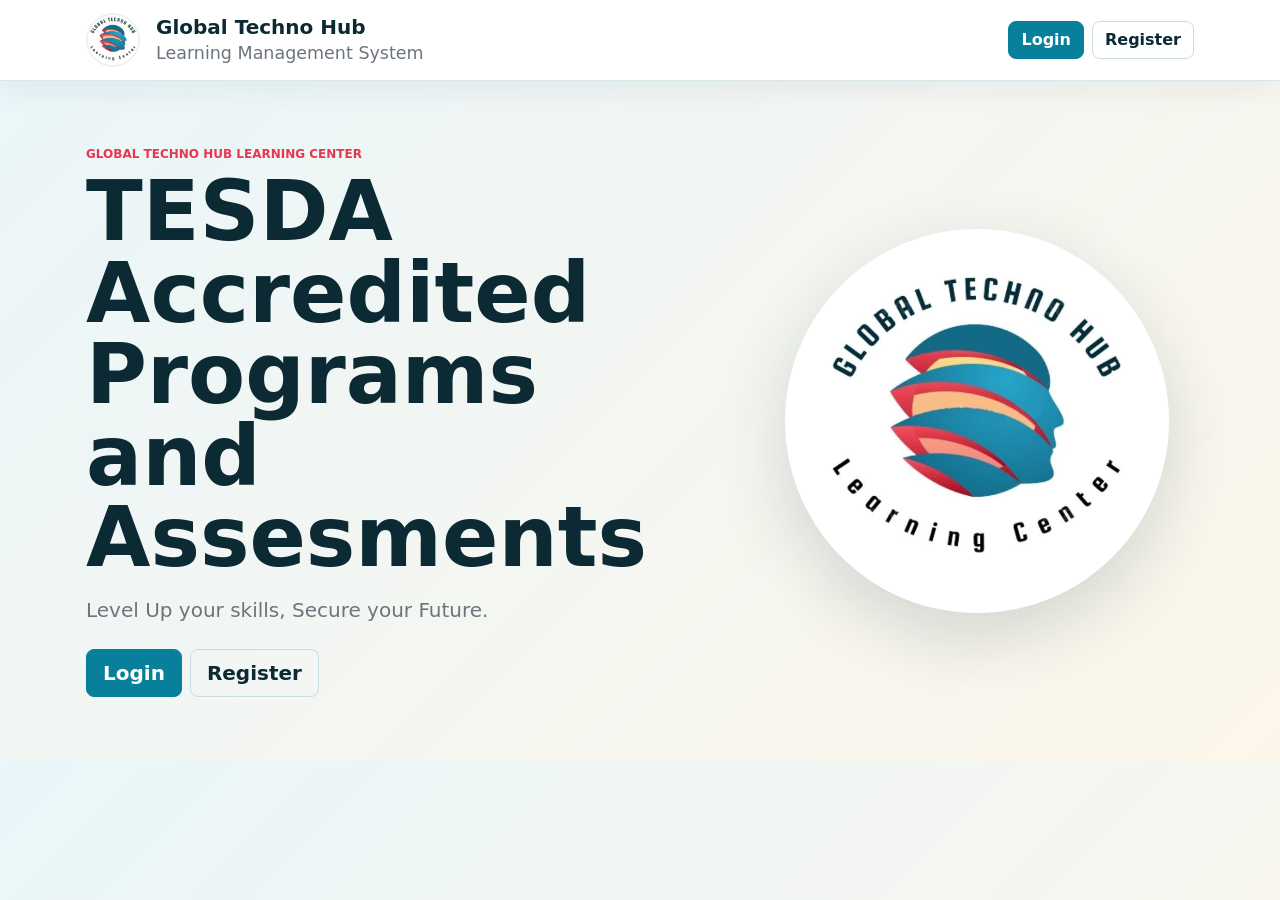
<file: index.html>
<!DOCTYPE html>
<html lang="en">
<head>
  <meta charset="UTF-8">
  <meta name="viewport" content="width=device-width, initial-scale=1.0">
  <title>Global Techno Hub LMS</title>
  <link href="https://cdn.jsdelivr.net/npm/bootstrap@5.3.3/dist/css/bootstrap.min.css" rel="stylesheet">
  <link rel="stylesheet" href="styles.css">
</head>
<body class="landing-page">
  <nav class="navbar navbar-expand-lg bg-white border-bottom sticky-top">
    <div class="container px-3">
      <a class="navbar-brand d-flex align-items-center gap-3" href="index.html">
        <img src="assets/global-techno-hub-logo.jpg" alt="Global Techno Hub Learning Center logo" class="brand-logo">
        <span class="lh-sm">
          <strong class="d-block">Global Techno Hub</strong>
          <small class="text-secondary">Learning Management System</small>
        </span>
      </a>
      <div class="d-flex gap-2">
        <a class="btn btn-primary" href="login.html">Login</a>
        <a class="btn btn-outline-secondary" href="login.html">Register</a>
      </div>
    </div>
  </nav>

  <main>
    <section class="landing-hero">
      <div class="container px-3">
        <div class="row align-items-center g-5">
          <div class="col-12 col-lg-7">
            <p class="section-label mb-2">Global Techno Hub Learning Center</p>
            <h1 class="hero-title mb-3">TESDA Accredited Programs and Assesments</h1>
            <p class="lead text-secondary mb-4">
              Level Up your skills, Secure your Future.
            </p>
            <div class="d-flex flex-wrap gap-2">
              <a class="btn btn-primary btn-lg" href="login.html">Login</a>
              <a class="btn btn-outline-secondary btn-lg" href="login.html">Register</a>
            </div>
          </div>
          <div class="col-12 col-lg-5">
            <div class="logo-showcase mx-auto">
              <img src="assets/global-techno-hub-logo.jpg" alt="Global Techno Hub Learning Center logo">
            </div>
          </div>
        </div>
      </div>
    </section>

  </main>

  <script src="https://cdn.jsdelivr.net/npm/bootstrap@5.3.3/dist/js/bootstrap.bundle.min.js"></script>
</body>
</html>
</file>
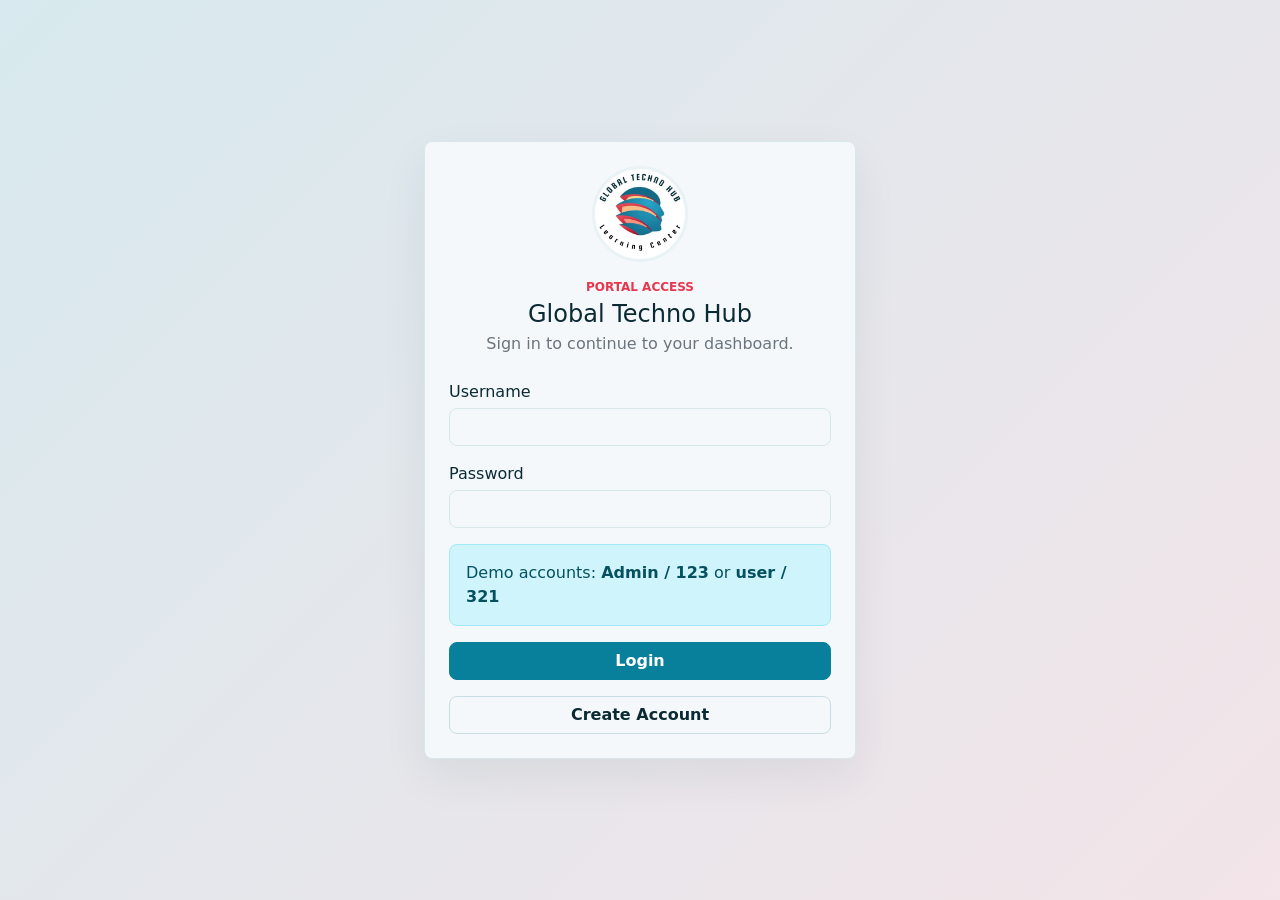
<file: admin.html>
<!DOCTYPE html>
<html lang="en">
<head>
  <meta charset="UTF-8">
  <meta name="viewport" content="width=device-width, initial-scale=1.0">
  <title>Admin | Global Techno Hub</title>
  <link href="https://cdn.jsdelivr.net/npm/bootstrap@5.3.3/dist/css/bootstrap.min.css" rel="stylesheet">
  <link rel="stylesheet" href="styles.css">
</head>
<body>
  <div id="adminApp">
    <nav class="navbar navbar-expand-lg bg-white border-bottom sticky-top">
      <div class="container-fluid px-3 px-lg-4">
        <a class="navbar-brand d-flex align-items-center gap-3" href="index.html">
          <img src="assets/global-techno-hub-logo.jpg" alt="Global Techno Hub Learning Center logo" class="brand-logo">
          <span class="lh-sm">
            <strong class="d-block">Global Techno Hub</strong>
            <small class="text-secondary">Admin Dashboard</small>
          </span>
        </a>
        <button class="btn btn-outline-secondary ms-auto" type="button" id="adminLogout">Logout</button>
      </div>
    </nav>

    <main class="container-fluid px-3 px-lg-4 py-4">
      <header class="d-flex flex-column flex-xl-row justify-content-between gap-3 mb-4">
        <div>
          <p class="section-label mb-1">Training operations</p>
          <h1 class="display-title mb-0">Admin LMS Dashboard</h1>
        </div>
        <div class="d-flex flex-wrap gap-2 align-items-start">
          <button class="btn btn-outline-secondary dashboard-back" type="button">Return</button>
          <form class="course-search d-flex gap-2" role="search">
            <label class="visually-hidden" for="adminCourseSearch">Search courses</label>
            <input class="form-control" id="adminCourseSearch" type="search" placeholder="Search courses">
            <button class="btn btn-outline-secondary" type="submit">Search</button>
          </form>
          <button class="btn btn-outline-secondary" type="button">Import</button>
          <button class="btn btn-primary" type="button" data-bs-toggle="modal" data-bs-target="#courseModal">New Course</button>
        </div>
      </header>

      <section class="row g-3 mb-3" id="dashboard" aria-label="Learning management summary">
        <div class="col-12 col-sm-6 col-xl-3">
          <article class="card metric-card h-100">
            <div class="card-body">
              <span class="text-secondary">Active courses</span>
              <strong class="metric-value d-block">12</strong>
              <small class="text-secondary">4 delivering this week</small>
            </div>
          </article>
        </div>
        <div class="col-12 col-sm-6 col-xl-3">
          <article class="card metric-card h-100">
            <div class="card-body">
              <span class="text-secondary">Learners tracked</span>
              <strong class="metric-value d-block">186</strong>
              <small class="text-secondary">78% average progress</small>
            </div>
          </article>
        </div>
        <div class="col-12 col-sm-6 col-xl-3">
          <article class="card metric-card h-100">
            <div class="card-body">
              <span class="text-secondary">Completion rate</span>
              <strong class="metric-value d-block">84%</strong>
              <small class="text-secondary">+9% from last month</small>
            </div>
          </article>
        </div>
        <div class="col-12 col-sm-6 col-xl-3">
          <article class="card metric-card h-100">
            <div class="card-body">
              <span class="text-secondary">Open reports</span>
              <strong class="metric-value d-block">7</strong>
              <small class="text-secondary">2 need review</small>
            </div>
          </article>
        </div>
      </section>

      <div class="student-dashboard-shell">
        <aside class="student-section-nav" aria-label="Admin sections">
          <a href="#announcements" class="active" data-student-section-link="announcements">Announcements</a>
          <a href="#videos" data-student-section-link="videos">Videos</a>
          <a href="#assignments" data-student-section-link="assignments">Assignments</a>
          <a href="#invitations" data-student-section-link="invitations">Invitations</a>
          <a href="#courses" data-student-section-link="courses">Courses</a>
          <a href="#class-chat" data-student-section-link="class-chat">Class Chats</a>
          <a href="#documents" data-student-section-link="documents">Operations</a>
        </aside>

        <div class="student-section-content">
      <section class="row g-3 student-section-card active" id="announcements" data-student-section="announcements">
        <div class="col-12 col-xl-5">
          <section class="card">
            <div class="card-body">
              <p class="section-label mb-1">Publish update</p>
              <h2 class="h5 mb-3">Create Announcement</h2>
              <form class="vstack gap-3" id="announcementForm">
                <label class="form-label mb-0">
                  Classroom
                  <select class="form-select mt-1" id="announcementClassroom" required>
                    <option value="ict">ICT OJT Classroom</option>
                    <option value="css">Computer Systems Servicing</option>
                    <option value="all">All Classrooms</option>
                  </select>
                </label>
                <label class="form-label mb-0">
                  Subject
                  <select class="form-select mt-1" id="announcementSubject" required>
                    <option>OJT Onboarding Essentials</option>
                    <option>Safety and Compliance</option>
                    <option>Supervisor Skills Workshop</option>
                    <option>General Reminder</option>
                  </select>
                </label>
                <label class="form-label mb-0">
                  Message
                  <textarea class="form-control mt-1" id="announcementMessage" rows="4" placeholder="Write announcement details" required></textarea>
                </label>
                <div class="form-check">
                  <input class="form-check-input" type="checkbox" id="announcementPinned">
                  <label class="form-check-label" for="announcementPinned">Pin this announcement</label>
                </div>
                <button class="btn btn-primary" type="submit">Post Announcement</button>
              </form>
            </div>
          </section>
        </div>
        <div class="col-12 col-xl-7">
          <section class="card">
            <div class="card-body">
              <div class="d-flex flex-column flex-md-row justify-content-between gap-2 mb-3">
                <div>
                  <p class="section-label mb-1">Class feed</p>
                  <h2 class="h5 mb-0">Posted Announcements</h2>
                </div>
              </div>
              <div class="announcement-list vstack gap-3" id="adminAnnouncements"></div>
            </div>
          </section>
        </div>
      </section>

      <section class="row g-3 student-section-card" id="videos" data-student-section="videos">
        <div class="col-12 col-xl-5">
          <section class="card h-100">
            <div class="card-body">
              <p class="section-label mb-1">Video resource</p>
              <h2 class="h5 mb-3">Post YouTube Video</h2>
              <form class="vstack gap-3" id="videoForm">
                <label class="form-label mb-0">
                  Classroom
                  <select class="form-select mt-1" id="videoClassroom" required>
                    <option value="ict">ICT OJT Classroom</option>
                    <option value="css">Computer Systems Servicing</option>
                    <option value="all">All Classrooms</option>
                  </select>
                </label>
                <label class="form-label mb-0">Title<input class="form-control mt-1" id="videoTitle" type="text" placeholder="Video title" required></label>
                <label class="form-label mb-0">YouTube link<input class="form-control mt-1" id="videoUrl" type="url" placeholder="https://www.youtube.com/watch?v=..." required></label>
                <p class="alert alert-danger d-none mb-0" id="videoError">Enter a valid YouTube link.</p>
                <button class="btn btn-primary" type="submit">Post Video</button>
              </form>
            </div>
          </section>
        </div>
        <div class="col-12 col-xl-7">
          <section class="card">
            <div class="card-body">
              <div class="d-flex flex-column flex-md-row justify-content-between gap-2 mb-3">
                <div>
                  <p class="section-label mb-1">Watch lessons</p>
                  <h2 class="h5 mb-0">Admin Posted Videos</h2>
                </div>
                <span class="badge text-bg-info align-self-start">All classrooms</span>
              </div>
              <div class="row g-3" id="adminVideos"></div>
            </div>
          </section>
        </div>
      </section>

      <section class="row g-3 student-section-card" id="assignments" data-student-section="assignments">
        <div class="col-12 col-xl-5">
          <section class="card h-100">
            <div class="card-body">
              <p class="section-label mb-1">Assignment task</p>
              <h2 class="h5 mb-3">Post Assignment</h2>
              <form class="vstack gap-3" id="assignmentForm">
                <label class="form-label mb-0">
                  Classroom
                  <select class="form-select mt-1" id="assignmentClassroom" required>
                    <option value="ict">ICT OJT Classroom</option>
                    <option value="css">Computer Systems Servicing</option>
                    <option value="all">All Classrooms</option>
                  </select>
                </label>
                <label class="form-label mb-0">Title<input class="form-control mt-1" id="assignmentTitle" type="text" placeholder="Assignment title" required></label>
                <label class="form-label mb-0">Instructions<textarea class="form-control mt-1" id="assignmentInstructions" rows="4" placeholder="Write assignment instructions" required></textarea></label>
                <label class="form-label mb-0">Due date<input class="form-control mt-1" id="assignmentDueDate" type="date" required></label>
                <button class="btn btn-primary" type="submit">Post Assignment</button>
              </form>
            </div>
          </section>
        </div>
        <div class="col-12 col-xl-7">
          <section class="card">
            <div class="card-body">
              <div class="d-flex flex-column flex-md-row justify-content-between gap-2 mb-3">
                <div>
                  <p class="section-label mb-1">Class tasks</p>
                  <h2 class="h5 mb-0">Posted Assignments</h2>
                </div>
                <span class="badge text-bg-info align-self-start">All classrooms</span>
              </div>
              <div class="row g-3" id="adminAssignments"></div>
            </div>
          </section>
        </div>
      </section>

      <section class="row g-3 student-section-card" id="invitations" data-student-section="invitations">
        <div class="col-12 col-xl-5">
          <section class="card h-100">
            <div class="card-body">
              <p class="section-label mb-1">Invite learners</p>
              <h2 class="h5 mb-3">Post Invitation Link</h2>
              <form class="vstack gap-3" id="invitationForm">
                <label class="form-label mb-0">
                  Classroom
                  <select class="form-select mt-1" id="invitationClassroom" required>
                    <option value="ict">ICT OJT Classroom</option>
                    <option value="css">Computer Systems Servicing</option>
                  </select>
                </label>
                <label class="form-label mb-0">Invitation title<input class="form-control mt-1" id="invitationTitle" type="text" placeholder="Enrollment invitation" required></label>
                <label class="form-label mb-0">Permalink<input class="form-control mt-1" id="invitationLink" type="url" placeholder="https://example.com/invite/classroom" required></label>
                <button class="btn btn-primary" type="submit">Post Invitation</button>
              </form>
            </div>
          </section>
        </div>
        <div class="col-12 col-xl-7">
          <section class="card h-100">
            <div class="card-body">
              <p class="section-label mb-1">Enrollment</p>
              <h2 class="h5 mb-3">Enrollment Requests</h2>
              <div class="vstack gap-3" id="enrollmentRequests"></div>
            </div>
          </section>
        </div>
      </section>

      <section class="row g-3 student-section-card" id="courses" data-student-section="courses">
        <div class="col-12 col-xl-8">
          <section class="card h-100">
            <div class="card-body">
              <div class="d-flex flex-column flex-md-row justify-content-between gap-3 mb-3">
                <div>
                  <p class="section-label mb-1">Deliver courses</p>
                  <h2 class="h5 mb-0">Course Catalog</h2>
                </div>
                <div class="btn-group align-self-start" role="group" aria-label="Course filter">
                  <button class="btn btn-outline-primary active" type="button" data-filter="all">All</button>
                  <button class="btn btn-outline-primary" type="button" data-filter="live">Live</button>
                  <button class="btn btn-outline-primary" type="button" data-filter="draft">Draft</button>
                </div>
              </div>

              <div class="vstack gap-3" id="courseList">
                <article class="card course-card" data-status="live">
                  <div class="row g-0">
                    <div class="col-md-3 course-strip course-strip-primary"><span>01</span></div>
                    <div class="col-md-9">
                      <div class="card-body">
                        <div class="d-flex justify-content-between gap-2 mb-2">
                          <h3 class="h6 mb-0">OJT Onboarding Essentials</h3>
                          <span class="badge text-bg-success">Live</span>
                        </div>
                        <p class="text-secondary mb-3">Role orientation, workplace policies, and required first-week modules.</p>
                        <div class="d-flex justify-content-between small mb-1"><span>Progress</span><strong>92%</strong></div>
                        <div class="progress" role="progressbar" aria-label="Onboarding Essentials progress" aria-valuenow="92" aria-valuemin="0" aria-valuemax="100">
                          <div class="progress-bar" style="width: 92%"></div>
                        </div>
                      </div>
                    </div>
                  </div>
                </article>

                <article class="card course-card" data-status="live">
                  <div class="row g-0">
                    <div class="col-md-3 course-strip course-strip-coral"><span>02</span></div>
                    <div class="col-md-9">
                      <div class="card-body">
                        <div class="d-flex justify-content-between gap-2 mb-2">
                          <h3 class="h6 mb-0">Safety and Compliance</h3>
                          <span class="badge text-bg-success">Live</span>
                        </div>
                        <p class="text-secondary mb-3">Incident reporting, lab safety, data privacy, and compliance checks.</p>
                        <div class="d-flex justify-content-between small mb-1"><span>Progress</span><strong>76%</strong></div>
                        <div class="progress" role="progressbar" aria-label="Safety and Compliance progress" aria-valuenow="76" aria-valuemin="0" aria-valuemax="100">
                          <div class="progress-bar bg-coral" style="width: 76%"></div>
                        </div>
                      </div>
                    </div>
                  </div>
                </article>

                <article class="card course-card" data-status="draft">
                  <div class="row g-0">
                    <div class="col-md-3 course-strip course-strip-sand"><span>03</span></div>
                    <div class="col-md-9">
                      <div class="card-body">
                        <div class="d-flex justify-content-between gap-2 mb-2">
                          <h3 class="h6 mb-0">Supervisor Skills Workshop</h3>
                          <span class="badge text-bg-warning">Draft</span>
                        </div>
                        <p class="text-secondary mb-3">Coaching checklists, feedback templates, and learner evaluation rubrics.</p>
                        <div class="d-flex justify-content-between small mb-1"><span>Readiness</span><strong>48%</strong></div>
                        <div class="progress" role="progressbar" aria-label="Supervisor Skills Workshop readiness" aria-valuenow="48" aria-valuemin="0" aria-valuemax="100">
                          <div class="progress-bar bg-sand" style="width: 48%"></div>
                        </div>
                      </div>
                    </div>
                  </div>
                </article>
              </div>
            </div>
          </section>
        </div>

        <div class="col-12 col-xl-4" id="learners">
          <section class="card h-100">
            <div class="card-body">
              <div class="d-flex justify-content-between align-items-start mb-3">
                <div>
                  <p class="section-label mb-1">Track learners</p>
                  <h2 class="h5 mb-0">Learner Progress</h2>
                </div>
                <button class="btn btn-outline-secondary btn-sm" type="button">Export</button>
              </div>
              <div class="list-group list-group-flush">
                <div class="list-group-item d-flex align-items-center gap-3 px-0">
                  <span class="avatar">AV</span>
                  <div class="flex-grow-1"><strong class="d-block">Andrea Valdez</strong><small class="text-secondary">Onboarding Essentials</small></div>
                  <span class="fw-bold">96%</span>
                </div>
                <div class="list-group-item d-flex align-items-center gap-3 px-0">
                  <span class="avatar">JM</span>
                  <div class="flex-grow-1"><strong class="d-block">Jomar Mercado</strong><small class="text-secondary">Safety and Compliance</small></div>
                  <span class="fw-bold">81%</span>
                </div>
                <div class="list-group-item d-flex align-items-center gap-3 px-0">
                  <span class="avatar">LC</span>
                  <div class="flex-grow-1"><strong class="d-block">Lara Cruz</strong><small class="text-secondary">Supervisor Workshop</small></div>
                  <span class="fw-bold">42%</span>
                </div>
              </div>
            </div>
          </section>
        </div>
      </section>

      <section class="card student-section-card" id="class-chat" data-student-section="class-chat">
        <div class="card-body" id="chatbox" data-role="admin">
          <div class="d-flex justify-content-between align-items-start gap-2 mb-2">
            <div>
              <p class="section-label mb-1">Class chat</p>
              <h2 class="h5 mb-0">Class Chats</h2>
            </div>
            <button class="btn btn-outline-secondary btn-sm chat-toggle" type="button">Minimize</button>
          </div>
          <label class="form-label mb-2">
            Classroom
            <select class="form-select form-select-sm mt-1" id="chatClassroom">
              <option value="ict">ICT OJT Classroom</option>
              <option value="css">Computer Systems Servicing</option>
            </select>
          </label>
          <div class="chat-messages" id="chatMessages" aria-live="polite"></div>
          <form class="chat-form d-flex gap-2 mt-2" id="chatForm">
            <label class="visually-hidden" for="chatMessage">Message</label>
            <input class="form-control" id="chatMessage" type="text" placeholder="Type a message" required>
            <button class="btn btn-primary" type="submit">Send</button>
          </form>
        </div>
      </section>

      <section class="row g-3 student-section-card" id="documents" data-student-section="documents">
        <div class="col-12 col-md-6 col-xl-3" id="resource-library">
          <article class="card h-100">
            <div class="card-body">
              <div class="d-flex justify-content-between align-items-start mb-3">
                <div>
                  <p class="section-label mb-1">Document</p>
                  <h2 class="h5 mb-0">Resource Library</h2>
                </div>
                <button class="btn btn-outline-secondary btn-sm" type="button">Upload</button>
              </div>
              <ul class="list-unstyled vstack gap-3 mb-0">
                <li class="d-flex gap-2"><span class="file-pill">PDF</span><span>OJT Handbook<br><small class="text-secondary">Updated today</small></span></li>
                <li class="d-flex gap-2"><span class="file-pill">DOC</span><span>Evaluation Rubric<br><small class="text-secondary">3 reviewers</small></span></li>
                <li class="d-flex gap-2"><span class="file-pill">VID</span><span>Orientation Recording<br><small class="text-secondary">24 min</small></span></li>
              </ul>
            </div>
          </article>
        </div>

        <div class="col-12 col-md-6 col-xl-3" id="reports">
          <article class="card h-100">
            <div class="card-body">
              <div class="d-flex justify-content-between align-items-start mb-3">
                <div>
                  <p class="section-label mb-1">Report</p>
                  <h2 class="h5 mb-0">Training Outcomes</h2>
                </div>
                <button class="btn btn-outline-secondary btn-sm" type="button">Refresh</button>
              </div>
              <div class="bar-chart mb-3" aria-label="Course completion by month">
                <span style="height: 42%"></span>
                <span style="height: 58%"></span>
                <span style="height: 66%"></span>
                <span style="height: 84%"></span>
                <span style="height: 78%"></span>
              </div>
              <p class="text-secondary mb-0">Completion, overdue modules, and learner activity are ready for review.</p>
            </div>
          </article>
        </div>

        <div class="col-12 col-md-6 col-xl-3" id="automation">
          <article class="card h-100">
            <div class="card-body">
              <div class="d-flex justify-content-between align-items-start mb-3">
                <div>
                  <p class="section-label mb-1">Automate</p>
                  <h2 class="h5 mb-0">Rules</h2>
                </div>
                <button class="btn btn-outline-secondary btn-sm" type="button">Add Rule</button>
              </div>
              <div class="form-check form-switch mb-2">
                <input class="form-check-input" type="checkbox" role="switch" id="ruleReminder" checked>
                <label class="form-check-label" for="ruleReminder">Send overdue reminders</label>
              </div>
              <div class="form-check form-switch mb-2">
                <input class="form-check-input" type="checkbox" role="switch" id="ruleCertificate" checked>
                <label class="form-check-label" for="ruleCertificate">Issue certificates</label>
              </div>
              <div class="form-check form-switch">
                <input class="form-check-input" type="checkbox" role="switch" id="ruleEnroll">
                <label class="form-check-label" for="ruleEnroll">Auto-enroll trainees</label>
              </div>
            </div>
          </article>
        </div>

        <div class="col-12 col-md-6 col-xl-3" id="admin">
          <article class="card h-100">
            <div class="card-body">
              <div class="d-flex justify-content-between align-items-start mb-3">
                <div>
                  <p class="section-label mb-1">Administer</p>
                  <h2 class="h5 mb-0">System Controls</h2>
                </div>
                <button class="btn btn-outline-secondary btn-sm" type="button">Settings</button>
              </div>
              <div class="row g-2">
                <div class="col-6"><button class="btn btn-light w-100 border" type="button">Users</button></div>
                <div class="col-6"><button class="btn btn-light w-100 border" type="button">Roles</button></div>
                <div class="col-6"><button class="btn btn-light w-100 border" type="button">Permissions</button></div>
                <div class="col-6"><button class="btn btn-light w-100 border" type="button">Certificates</button></div>
              </div>
            </div>
          </article>
        </div>
      </section>
        </div>
      </div>
    </main>

    <div class="modal fade" id="courseModal" tabindex="-1" aria-labelledby="courseModalLabel" aria-hidden="true">
      <div class="modal-dialog modal-dialog-centered">
        <form class="modal-content">
          <div class="modal-header">
            <div>
              <p class="section-label mb-1">Create course</p>
              <h2 class="modal-title fs-5" id="courseModalLabel">New Training Course</h2>
            </div>
            <button type="button" class="btn-close" data-bs-dismiss="modal" aria-label="Close"></button>
          </div>
          <div class="modal-body vstack gap-3">
            <label class="form-label mb-0">Course title<input class="form-control mt-1" type="text" placeholder="Enter course name"></label>
            <label class="form-label mb-0">Delivery type<select class="form-select mt-1"><option>Self-paced</option><option>Instructor-led</option><option>Blended</option></select></label>
            <label class="form-label mb-0">Description<textarea class="form-control mt-1" rows="4" placeholder="Describe the learning goal"></textarea></label>
          </div>
          <div class="modal-footer">
            <button type="button" class="btn btn-outline-secondary" data-bs-dismiss="modal">Cancel</button>
            <button type="button" class="btn btn-primary">Create</button>
          </div>
        </form>
      </div>
    </div>

    <div class="modal fade" id="videoModal" tabindex="-1" aria-labelledby="videoModalLabel" aria-hidden="true">
      <div class="modal-dialog modal-dialog-centered modal-xl">
        <div class="modal-content">
          <div class="modal-header">
            <h2 class="modal-title fs-5" id="videoModalLabel">Class Video</h2>
            <button type="button" class="btn-close" data-bs-dismiss="modal" aria-label="Close"></button>
          </div>
          <div class="modal-body">
            <div class="video-frame">
              <iframe id="videoModalFrame" title="Class video player" allow="accelerometer; autoplay; clipboard-write; encrypted-media; gyroscope; picture-in-picture; web-share" allowfullscreen></iframe>
            </div>
          </div>
        </div>
      </div>
    </div>
  </div>

  <script src="https://cdn.jsdelivr.net/npm/bootstrap@5.3.3/dist/js/bootstrap.bundle.min.js"></script>
  <script src="app.js"></script>
</body>
</html>
</file>
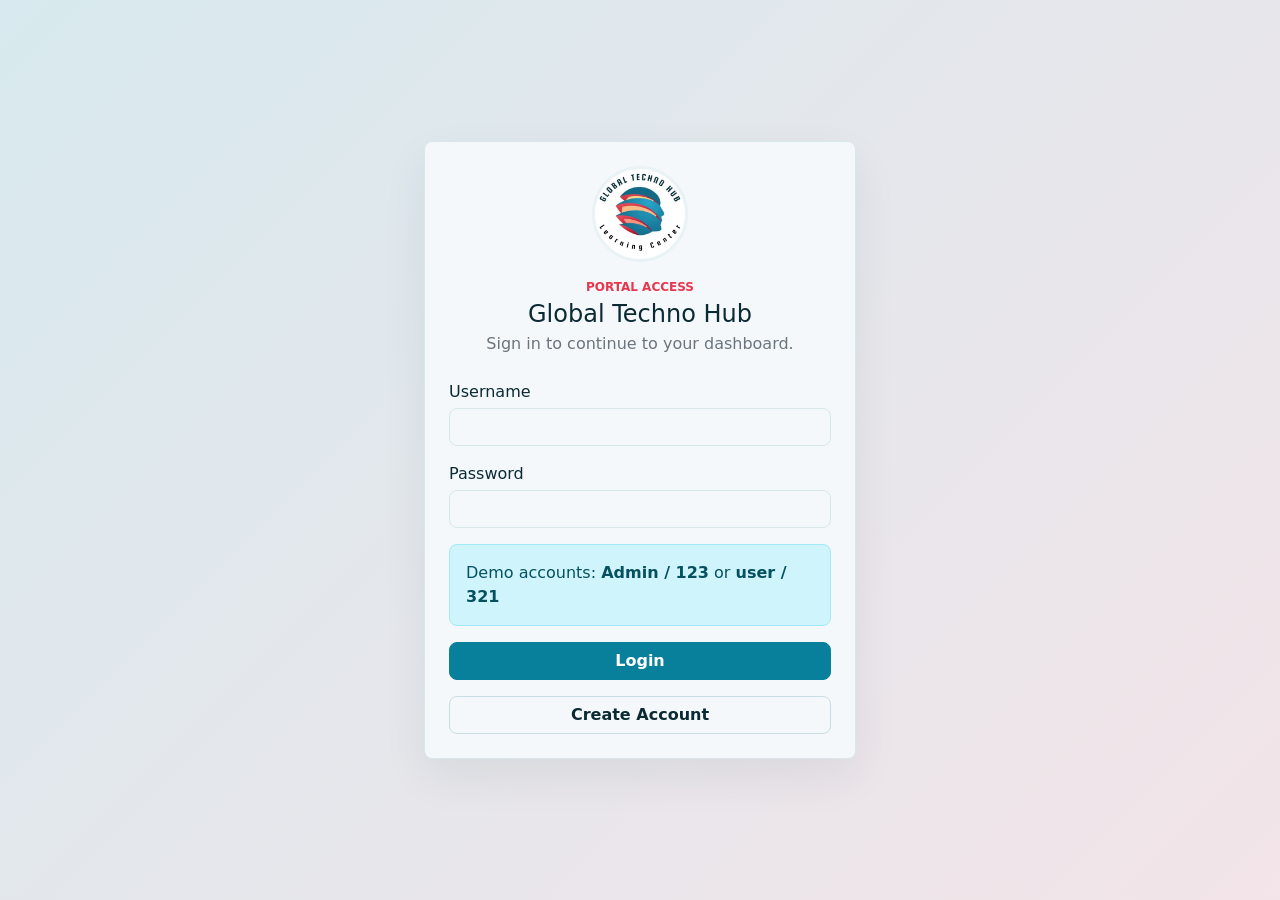
<file: classrooms.html>
<!DOCTYPE html>
<html lang="en">
<head>
  <meta charset="UTF-8">
  <meta name="viewport" content="width=device-width, initial-scale=1.0">
  <title>Classrooms | Global Techno Hub</title>
  <link href="https://cdn.jsdelivr.net/npm/bootstrap@5.3.3/dist/css/bootstrap.min.css" rel="stylesheet">
  <link rel="stylesheet" href="styles.css">
</head>
<body>
  <nav class="navbar navbar-expand-lg bg-white border-bottom sticky-top">
    <div class="container-fluid px-3 px-lg-4">
      <a class="navbar-brand d-flex align-items-center gap-3" href="index.html">
        <img src="assets/global-techno-hub-logo.jpg" alt="Global Techno Hub Learning Center logo" class="brand-logo">
        <span class="lh-sm">
          <strong class="d-block">Global Techno Hub</strong>
          <small class="text-secondary">Client Portal</small>
        </span>
      </a>
      <button class="btn btn-outline-secondary" type="button" id="clientLogout">Logout</button>
    </div>
  </nav>

  <main class="container-fluid px-3 px-lg-4 py-4">
    <header class="d-flex flex-column flex-xl-row justify-content-between gap-3 mb-4">
      <div>
        <p class="section-label mb-1">Choose classroom</p>
        <h1 class="display-title mb-0">My Classrooms</h1>
      </div>
    </header>

    <section class="row g-3">
      <div class="col-12 col-lg-6">
        <article class="card classroom-card h-100">
          <div class="course-strip course-strip-primary"><span>01</span></div>
          <div class="card-body">
            <p class="section-label mb-1">Classroom demo</p>
            <h2 class="h4">ICT OJT Classroom</h2>
            <p class="text-secondary">Training dashboard for onboarding, safety, documents, and learner progress.</p>
            <a class="btn btn-primary" href="client.html?classroom=ict">Open Dashboard</a>
          </div>
        </article>
      </div>
      <div class="col-12 col-lg-6">
        <article class="card classroom-card h-100">
          <div class="course-strip course-strip-coral"><span>02</span></div>
          <div class="card-body">
            <p class="section-label mb-1">Classroom demo</p>
            <h2 class="h4">Computer Systems Servicing</h2>
            <p class="text-secondary">The same client dashboard layout is available for this demo classroom.</p>
            <a class="btn btn-primary" href="client.html?classroom=css">Open Dashboard</a>
          </div>
        </article>
      </div>
    </section>
  </main>

  <script src="https://cdn.jsdelivr.net/npm/bootstrap@5.3.3/dist/js/bootstrap.bundle.min.js"></script>
  <script src="app.js"></script>
</body>
</html>
</file>
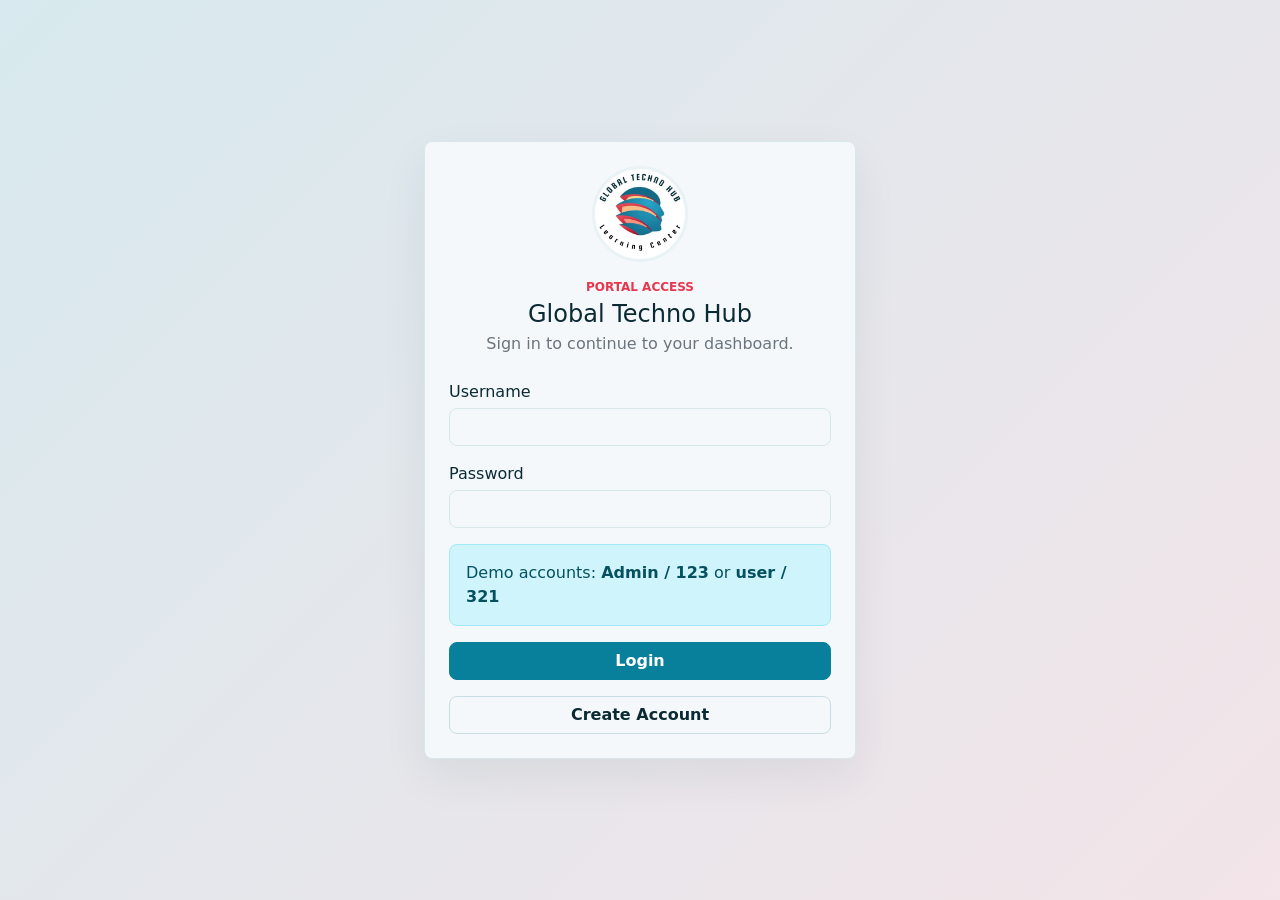
<file: client.html>
<!DOCTYPE html>
<html lang="en">
<head>
  <meta charset="UTF-8">
  <meta name="viewport" content="width=device-width, initial-scale=1.0">
  <title>Client Portal | Global Techno Hub</title>
  <link href="https://cdn.jsdelivr.net/npm/bootstrap@5.3.3/dist/css/bootstrap.min.css" rel="stylesheet">
  <link rel="stylesheet" href="styles.css">
</head>
<body>
  <nav class="navbar navbar-expand-lg bg-white border-bottom sticky-top">
    <div class="container-fluid px-3 px-lg-4">
      <a class="navbar-brand d-flex align-items-center gap-3" href="index.html">
        <img src="assets/global-techno-hub-logo.jpg" alt="Global Techno Hub Learning Center logo" class="brand-logo">
        <span class="lh-sm">
          <strong class="d-block">Global Techno Hub</strong>
          <small class="text-secondary" id="classroomName">Client Portal</small>
        </span>
      </a>
    </div>
  </nav>

  <main class="container-fluid px-3 px-lg-4 py-4">
    <header class="d-flex flex-column flex-xl-row justify-content-between gap-3 mb-4">
      <div>
        <p class="section-label mb-1" id="classroomLabel">Client learning portal</p>
        <h1 class="display-title mb-0">My Training Dashboard</h1>
      </div>
      <div class="d-flex flex-wrap gap-2 align-items-start">
        <button class="btn btn-outline-secondary dashboard-back" type="button">Return</button>
      </div>
    </header>

    <section class="row g-3 mb-3" id="dashboard" aria-label="Learner summary">
      <div class="col-12 col-sm-6 col-xl-3">
        <article class="card metric-card h-100">
          <div class="card-body">
            <span class="text-secondary">Assigned courses</span>
            <strong class="metric-value d-block">3</strong>
            <small class="text-secondary">2 active, 1 upcoming</small>
          </div>
        </article>
      </div>
      <div class="col-12 col-sm-6 col-xl-3">
        <article class="card metric-card h-100">
          <div class="card-body">
            <span class="text-secondary">Overall progress</span>
            <strong class="metric-value d-block">78%</strong>
            <small class="text-secondary">Across active modules</small>
          </div>
        </article>
      </div>
      <div class="col-12 col-sm-6 col-xl-3">
        <article class="card metric-card h-100">
          <div class="card-body">
            <span class="text-secondary">Certificates</span>
            <strong class="metric-value d-block">1</strong>
            <small class="text-secondary">Ready to download</small>
          </div>
        </article>
      </div>
      <div class="col-12 col-sm-6 col-xl-3">
        <article class="card metric-card h-100">
          <div class="card-body">
            <span class="text-secondary">Due soon</span>
            <strong class="metric-value d-block">2</strong>
            <small class="text-secondary">Complete this week</small>
          </div>
        </article>
      </div>
    </section>

    <div class="student-dashboard-shell">
      <aside class="student-section-nav" aria-label="Student sections">
        <a href="#announcements" class="active" data-student-section-link="announcements">Announcements</a>
        <a href="#courses" data-student-section-link="courses">Courses</a>
        <a href="#videos" data-student-section-link="videos">Videos</a>
        <a href="#assignments" data-student-section-link="assignments">Assignments</a>
        <a href="#grades" data-student-section-link="grades">Grades</a>
        <a href="#student-chat" data-student-section-link="student-chat">Class Chats</a>
      </aside>

      <div class="student-section-content">
        <section class="card student-section-card active" id="announcements" data-student-section="announcements">
          <div class="card-body">
            <div class="d-flex flex-column flex-md-row justify-content-between gap-2 mb-3">
              <div>
                <p class="section-label mb-1">Class updates</p>
                <h2 class="h5 mb-0">Announcements</h2>
              </div>
              <span class="badge text-bg-info align-self-start" id="studentAnnouncementClass">Current classroom</span>
            </div>
            <div class="announcement-list vstack gap-3" id="studentAnnouncements"></div>
          </div>
        </section>

        <section class="card student-section-card" id="courses" data-student-section="courses">
          <div class="card-body">
            <form class="course-search course-search-wide d-flex gap-2 mb-3" role="search">
              <label class="visually-hidden" for="clientCourseSearch">Search courses</label>
              <input class="form-control" id="clientCourseSearch" type="search" placeholder="Search assigned course names">
              <button class="btn btn-outline-secondary" type="submit">Search</button>
            </form>

            <div class="d-flex flex-column flex-md-row justify-content-between gap-3 mb-3">
              <div>
                <p class="section-label mb-1">Deliver courses</p>
                <h2 class="h5 mb-0">Assigned Courses</h2>
              </div>
              <div class="btn-group align-self-start" role="group" aria-label="Course filter">
                <button class="btn btn-outline-primary active" type="button" data-filter="all">All</button>
                <button class="btn btn-outline-primary" type="button" data-filter="live">In Progress</button>
                <button class="btn btn-outline-primary" type="button" data-filter="draft">Upcoming</button>
              </div>
            </div>

            <div class="student-course-grid" id="courseList">
              <article class="card course-card" data-status="live">
                <div class="row g-0">
                  <div class="col-md-3 course-strip course-strip-primary"><span>01</span></div>
                  <div class="col-md-9">
                    <div class="card-body">
                      <div class="d-flex justify-content-between gap-2 mb-2">
                        <h3 class="h6 mb-0">OJT Onboarding Essentials</h3>
                        <span class="badge text-bg-success">In Progress</span>
                      </div>
                      <p class="text-secondary mb-3">Role orientation, workplace policies, and required first-week modules.</p>
                      <div class="d-flex justify-content-between small mb-1"><span>Progress</span><strong>92%</strong></div>
                      <div class="progress" role="progressbar" aria-label="Onboarding Essentials progress" aria-valuenow="92" aria-valuemin="0" aria-valuemax="100">
                        <div class="progress-bar" style="width: 92%"></div>
                      </div>
                    </div>
                  </div>
                </div>
              </article>

              <article class="card course-card" data-status="live">
                <div class="row g-0">
                  <div class="col-md-3 course-strip course-strip-coral"><span>02</span></div>
                  <div class="col-md-9">
                    <div class="card-body">
                      <div class="d-flex justify-content-between gap-2 mb-2">
                        <h3 class="h6 mb-0">Safety and Compliance</h3>
                        <span class="badge text-bg-success">In Progress</span>
                      </div>
                      <p class="text-secondary mb-3">Incident reporting, lab safety, data privacy, and compliance checks.</p>
                      <div class="d-flex justify-content-between small mb-1"><span>Progress</span><strong>76%</strong></div>
                      <div class="progress" role="progressbar" aria-label="Safety and Compliance progress" aria-valuenow="76" aria-valuemin="0" aria-valuemax="100">
                        <div class="progress-bar bg-coral" style="width: 76%"></div>
                      </div>
                    </div>
                  </div>
                </div>
              </article>

              <article class="card course-card" data-status="draft">
                <div class="row g-0">
                  <div class="col-md-3 course-strip course-strip-sand"><span>03</span></div>
                  <div class="col-md-9">
                    <div class="card-body">
                      <div class="d-flex justify-content-between gap-2 mb-2">
                        <h3 class="h6 mb-0">Supervisor Skills Workshop</h3>
                        <span class="badge text-bg-warning">Upcoming</span>
                      </div>
                      <p class="text-secondary mb-3">Coaching checklists, feedback templates, and learner evaluation rubrics.</p>
                      <div class="d-flex justify-content-between small mb-1"><span>Readiness</span><strong>48%</strong></div>
                      <div class="progress" role="progressbar" aria-label="Supervisor Skills Workshop readiness" aria-valuenow="48" aria-valuemin="0" aria-valuemax="100">
                        <div class="progress-bar bg-sand" style="width: 48%"></div>
                      </div>
                    </div>
                  </div>
                </div>
              </article>
            </div>
          </div>
        </section>

        <section class="card student-section-card" id="videos" data-student-section="videos">
          <div class="card-body">
            <div class="d-flex flex-column flex-md-row justify-content-between gap-2 mb-3">
              <div>
                <p class="section-label mb-1">Posted videos</p>
                <h2 class="h5 mb-0">Videos</h2>
              </div>
              <span class="badge text-bg-info align-self-start" id="studentVideoClass">Current classroom</span>
            </div>
            <div class="row g-3" id="studentVideos"></div>
          </div>
        </section>

        <section class="card student-section-card" id="assignments" data-student-section="assignments">
          <div class="card-body">
            <div class="d-flex flex-column flex-md-row justify-content-between gap-2 mb-3">
              <div>
                <p class="section-label mb-1">Class tasks</p>
                <h2 class="h5 mb-0">Assignments</h2>
              </div>
              <span class="badge text-bg-info align-self-start" id="studentAssignmentClass">Current classroom</span>
            </div>
            <div class="row g-3" id="studentAssignments"></div>
          </div>
        </section>

        <section class="card student-section-card" id="grades" data-student-section="grades">
          <div class="card-body">
            <p class="section-label mb-1">Grades</p>
            <h2 class="h5 mb-3">Performance Summary</h2>
            <div class="grades-grid">
              <div class="grade-tile"><span>Coursework</span><strong>92%</strong></div>
              <div class="grade-tile"><span>Quiz Average</span><strong>88%</strong></div>
              <div class="grade-tile"><span>Attendance</span><strong>96%</strong></div>
              <div class="grade-tile"><span>Final Standing</span><strong>91%</strong></div>
            </div>
          </div>
        </section>

        <section class="card student-section-card" id="student-chat" data-student-section="student-chat" data-role="student">
          <div class="card-body" id="chatbox" data-role="student">
            <div class="d-flex justify-content-between align-items-start gap-2 mb-2">
              <div>
                <p class="section-label mb-1">Class chat</p>
                <h2 class="h5 mb-0">Class Chats</h2>
              </div>
            </div>
            <div class="chat-messages" id="chatMessages" aria-live="polite"></div>
            <form class="chat-form d-flex gap-2 mt-2" id="chatForm">
              <label class="visually-hidden" for="chatMessage">Message</label>
              <input class="form-control" id="chatMessage" type="text" placeholder="Type a message" required>
              <button class="btn btn-primary" type="submit">Send</button>
            </form>
          </div>
        </section>
      </div>
    </div>
  </main>

  <div class="modal fade" id="videoModal" tabindex="-1" aria-labelledby="videoModalLabel" aria-hidden="true">
    <div class="modal-dialog modal-dialog-centered modal-xl">
      <div class="modal-content">
        <div class="modal-header">
          <h2 class="modal-title fs-5" id="videoModalLabel">Class Video</h2>
          <button type="button" class="btn-close" data-bs-dismiss="modal" aria-label="Close"></button>
        </div>
        <div class="modal-body">
          <div class="video-frame">
            <iframe id="videoModalFrame" title="Class video player" allow="accelerometer; autoplay; clipboard-write; encrypted-media; gyroscope; picture-in-picture; web-share" allowfullscreen></iframe>
          </div>
        </div>
      </div>
    </div>
  </div>

  <script src="https://cdn.jsdelivr.net/npm/bootstrap@5.3.3/dist/js/bootstrap.bundle.min.js"></script>
  <script src="app.js"></script>
</body>
</html>
</file>
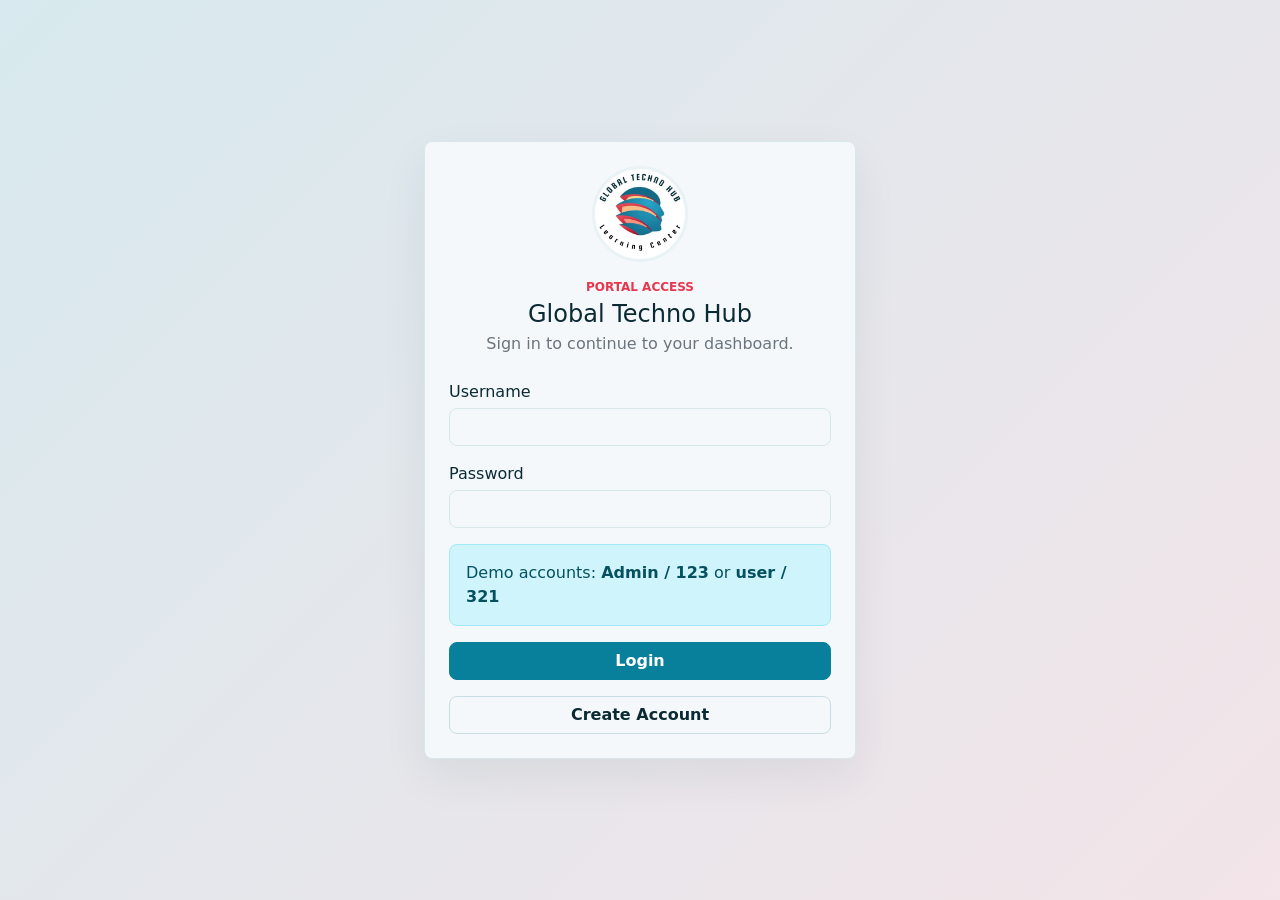
<file: login.html>
<!DOCTYPE html>
<html lang="en">
<head>
  <meta charset="UTF-8">
  <meta name="viewport" content="width=device-width, initial-scale=1.0">
  <title>Login | Global Techno Hub</title>
  <link href="https://cdn.jsdelivr.net/npm/bootstrap@5.3.3/dist/css/bootstrap.min.css" rel="stylesheet">
  <link rel="stylesheet" href="styles.css">
</head>
<body>
  <section class="login-shell" id="portalLogin">
    <div class="card login-card">
      <div class="card-body p-4">
        <div class="text-center mb-4">
          <img src="assets/global-techno-hub-logo.jpg" alt="Global Techno Hub Learning Center logo" class="login-logo mb-3">
          <p class="section-label mb-1">Portal access</p>
          <h1 class="h4 mb-1">Global Techno Hub</h1>
          <p class="text-secondary mb-0">Sign in to continue to your dashboard.</p>
        </div>
        <form id="portalLoginForm" class="vstack gap-3">
          <label class="form-label mb-0">
            Username
            <input class="form-control mt-1" id="portalUsername" type="text" autocomplete="username" required>
          </label>
          <label class="form-label mb-0">
            Password
            <input class="form-control mt-1" id="portalPassword" type="password" autocomplete="current-password" required>
          </label>
          <p class="alert alert-info mb-0">
            Demo accounts: <strong>Admin / 123</strong> or <strong>user / 321</strong>
          </p>
          <p class="alert alert-danger d-none mb-0" id="portalLoginError">Invalid username or password.</p>
          <button class="btn btn-primary w-100" type="submit">Login</button>
          <a class="btn btn-outline-secondary w-100" href="register.html">Create Account</a>
        </form>
      </div>
    </div>
  </section>

  <script src="https://cdn.jsdelivr.net/npm/bootstrap@5.3.3/dist/js/bootstrap.bundle.min.js"></script>
  <script src="app.js"></script>
</body>
</html>
</file>
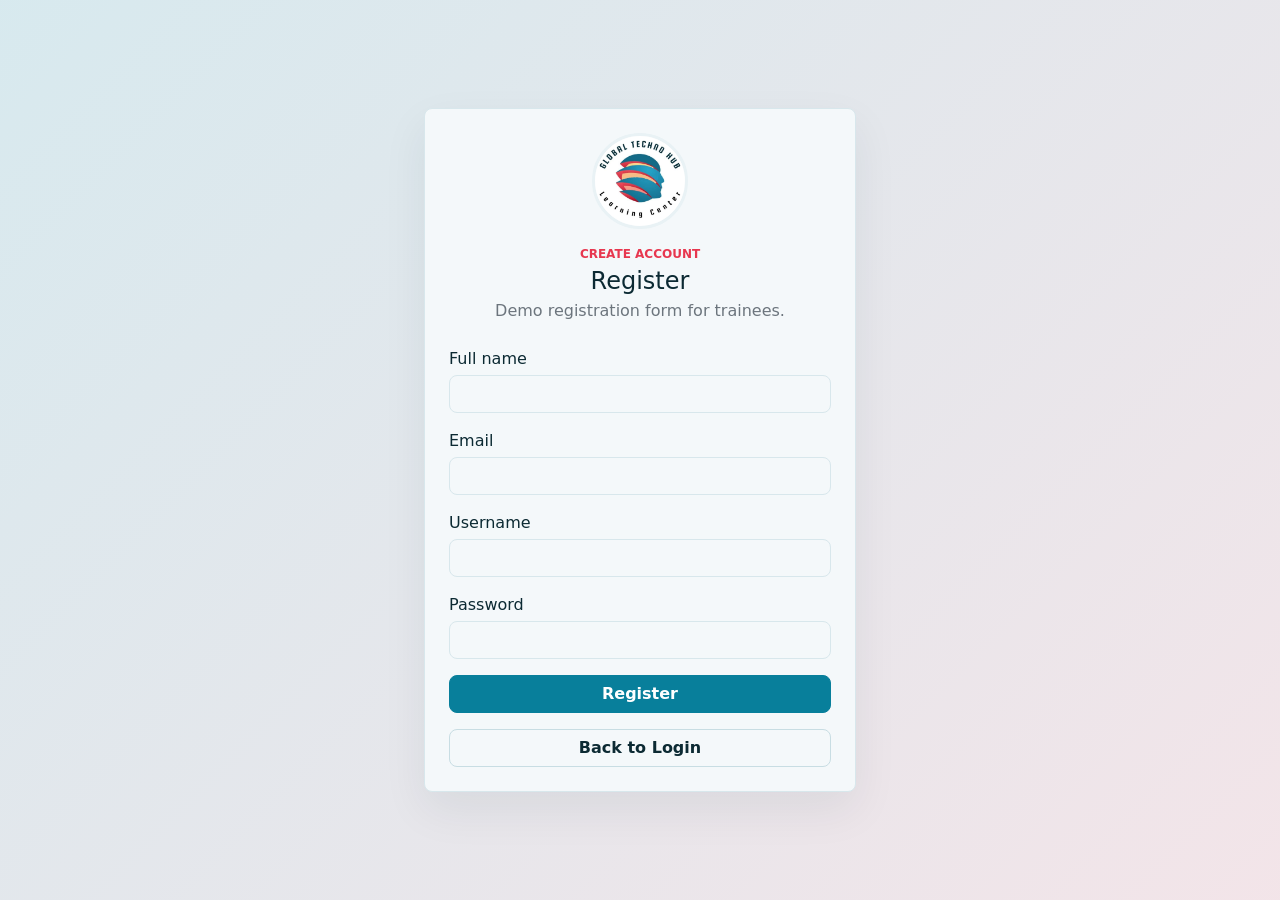
<file: register.html>
<!DOCTYPE html>
<html lang="en">
<head>
  <meta charset="UTF-8">
  <meta name="viewport" content="width=device-width, initial-scale=1.0">
  <title>Register | Global Techno Hub</title>
  <link href="https://cdn.jsdelivr.net/npm/bootstrap@5.3.3/dist/css/bootstrap.min.css" rel="stylesheet">
  <link rel="stylesheet" href="styles.css">
</head>
<body>
  <section class="login-shell">
    <div class="card login-card">
      <div class="card-body p-4">
        <div class="text-center mb-4">
          <img src="assets/global-techno-hub-logo.jpg" alt="Global Techno Hub Learning Center logo" class="login-logo mb-3">
          <p class="section-label mb-1">Create account</p>
          <h1 class="h4 mb-1">Register</h1>
          <p class="text-secondary mb-0">Demo registration form for trainees.</p>
        </div>
        <form class="vstack gap-3">
          <label class="form-label mb-0">Full name<input class="form-control mt-1" type="text" required></label>
          <label class="form-label mb-0">Email<input class="form-control mt-1" type="email" required></label>
          <label class="form-label mb-0">Username<input class="form-control mt-1" type="text" required></label>
          <label class="form-label mb-0">Password<input class="form-control mt-1" type="password" required></label>
          <button class="btn btn-primary w-100" type="button">Register</button>
          <a class="btn btn-outline-secondary w-100" href="login.html">Back to Login</a>
        </form>
      </div>
    </div>
  </section>

  <script src="https://cdn.jsdelivr.net/npm/bootstrap@5.3.3/dist/js/bootstrap.bundle.min.js"></script>
</body>
</html>
</file>
<file: styles.css>
:root {
  --gth-ink: #0c2a33;
  --gth-teal: #087f9b;
  --gth-cyan: #19a8c8;
  --gth-coral: #e7374f;
  --gth-sand: #ffd08a;
  --gth-cream: #fff6e8;
  --gth-bg: #f4f8fa;
  --bs-body-bg: var(--gth-bg);
  --bs-body-color: var(--gth-ink);
  --bs-primary: var(--gth-teal);
  --bs-primary-rgb: 8, 127, 155;
  --bs-link-color: var(--gth-teal);
  --bs-link-hover-color: var(--gth-ink);
  --bs-border-radius: 0.5rem;
  --bs-border-color: #d8e7ec;
}

body {
  font-family: Inter, ui-sans-serif, system-ui, -apple-system, BlinkMacSystemFont, "Segoe UI", sans-serif;
}

.landing-page {
  background:
    linear-gradient(135deg, rgba(232, 246, 250, 0.9), rgba(255, 246, 232, 0.85)),
    var(--gth-bg);
}

.navbar {
  box-shadow: 0 10px 30px rgba(12, 42, 51, 0.06);
}

.brand-logo {
  width: 54px;
  height: 54px;
  object-fit: cover;
  border: 2px solid #e9f2f5;
  border-radius: 50%;
}

.navbar-brand strong,
.display-title,
.card h2,
.card h3 {
  color: var(--gth-ink);
}

.nav-link {
  border-radius: 0.5rem;
  font-weight: 700;
}

.nav-link:hover,
.nav-link.active {
  color: var(--gth-teal) !important;
  background: #e8f6fa;
}

.display-title {
  font-size: clamp(2rem, 5vw, 3.4rem);
  font-weight: 800;
  line-height: 1;
}

.hero-title {
  color: var(--gth-ink);
  font-size: clamp(2.5rem, 7vw, 5.2rem);
  font-weight: 850;
  line-height: 0.98;
}

.landing-hero {
  min-height: 70vh;
  display: grid;
  align-items: center;
  padding: 4rem 0;
}

.logo-showcase {
  display: grid;
  width: min(100%, 24rem);
  aspect-ratio: 1;
  place-items: center;
  border-radius: 50%;
  background: #fff;
  box-shadow: 0 24px 70px rgba(12, 42, 51, 0.16);
}

.logo-showcase img {
  width: 84%;
  height: 84%;
  object-fit: cover;
  border-radius: 50%;
}

.section-label {
  color: var(--gth-coral);
  font-size: 0.75rem;
  font-weight: 800;
  letter-spacing: 0;
  text-transform: uppercase;
}

.card {
  border-color: #d8e7ec;
  border-radius: 0.5rem;
  box-shadow: 0 18px 45px rgba(12, 42, 51, 0.07);
}

.metric-card {
  border-top: 4px solid var(--gth-cyan);
}

.metric-value {
  color: var(--gth-teal);
  font-size: 2rem;
  line-height: 1.1;
  margin: 0.45rem 0 0.2rem;
}

.btn {
  border-radius: 0.5rem;
  font-weight: 750;
}

.btn-primary {
  --bs-btn-bg: var(--gth-teal);
  --bs-btn-border-color: var(--gth-teal);
  --bs-btn-hover-bg: var(--gth-ink);
  --bs-btn-hover-border-color: var(--gth-ink);
  --bs-btn-active-bg: var(--gth-ink);
  --bs-btn-active-border-color: var(--gth-ink);
}

.btn-outline-primary {
  --bs-btn-color: var(--gth-teal);
  --bs-btn-border-color: #9bd6e2;
  --bs-btn-hover-bg: var(--gth-teal);
  --bs-btn-hover-border-color: var(--gth-teal);
  --bs-btn-active-bg: var(--gth-teal);
  --bs-btn-active-border-color: var(--gth-teal);
}

.btn-outline-secondary {
  --bs-btn-color: var(--gth-ink);
  --bs-btn-border-color: #c8dde3;
  --bs-btn-hover-bg: #e8f6fa;
  --bs-btn-hover-border-color: #9bd6e2;
  --bs-btn-hover-color: var(--gth-ink);
}

.course-card {
  box-shadow: none;
  overflow: hidden;
  transition: box-shadow 0.35s ease, transform 0.35s ease, border-color 0.35s ease;
}

.course-card.course-search-match {
  border-color: var(--gth-cyan);
  box-shadow: 0 22px 55px rgba(8, 127, 155, 0.24);
  transform: translateY(-0.35rem);
}

.course-search .form-control {
  width: min(45vw, 16rem);
}

.course-search-wide .form-control {
  width: auto;
  flex: 1 1 auto;
}

.announcement-item {
  padding: 0.85rem;
  border: 1px solid #d8e7ec;
  border-radius: 0.5rem;
  background: #fff;
}

.announcement-item .badge,
.video-resource .badge {
  font-size: 0.72rem;
}

.announcement-item h3,
.video-resource h3 {
  line-height: 1.25;
}

.announcement-pinned {
  border-color: var(--gth-sand);
  background: linear-gradient(135deg, #fffaf1, #fff);
}

.announcement-comments-collapsed {
  display: none !important;
}

.announcement-comments {
  padding-top: 0.75rem;
  border-top: 1px solid #e4eef2;
}

.announcement-comment {
  padding: 0.55rem 0.65rem;
  border: 1px solid #e4eef2;
  border-radius: 0.5rem;
  background: #f8fbfc;
}

.assignment-submission {
  padding: 0.75rem;
  border: 1px solid #d8e7ec;
  border-radius: 0.5rem;
  background: #f8fbfc;
}

.student-dashboard-shell {
  display: grid;
  grid-template-columns: minmax(10rem, 14rem) minmax(0, 1fr);
  gap: 1rem;
  align-items: start;
}

.student-section-nav {
  position: sticky;
  top: 5.6rem;
  display: grid;
  gap: 0.5rem;
  padding: 0.75rem;
  border: 1px solid #d8e7ec;
  border-radius: 0.5rem;
  background: #fff;
  box-shadow: 0 18px 45px rgba(12, 42, 51, 0.07);
}

.student-section-nav a {
  display: block;
  padding: 0.75rem 0.85rem;
  border-radius: 0.45rem;
  color: var(--gth-ink);
  font-weight: 800;
  text-decoration: none;
  white-space: nowrap;
}

.student-section-nav a:hover,
.student-section-nav a:focus,
.student-section-nav a.active {
  color: var(--gth-teal);
  background: #e8f6fa;
  outline: 0;
}

.student-section-content {
  display: grid;
  gap: 1rem;
  min-width: 0;
}

.student-section-card {
  display: none;
  scroll-margin-top: 6rem;
}

.student-section-card.active {
  display: block;
}

.row.student-section-card.active {
  display: flex;
}

.student-course-grid,
.grades-grid {
  display: grid;
  grid-template-columns: repeat(auto-fit, minmax(min(100%, 20rem), 1fr));
  gap: 1rem;
}

.grades-grid {
  grid-template-columns: repeat(auto-fit, minmax(min(100%, 12rem), 1fr));
}

.grade-tile {
  display: grid;
  gap: 0.4rem;
  padding: 1rem;
  border: 1px solid #d8e7ec;
  border-radius: 0.5rem;
  background: #fff;
}

.grade-tile span {
  color: #5f7279;
  font-weight: 700;
}

.grade-tile strong {
  color: var(--gth-teal);
  font-size: 1.6rem;
  line-height: 1;
}

.student-feed > [id] > .card {
  height: 100%;
}

.student-course-panel,
.student-announcement-panel {
  flex: 0 0 100%;
  max-width: 100%;
  padding-right: calc(var(--bs-gutter-x) * 0.5);
  padding-left: calc(var(--bs-gutter-x) * 0.5);
}

.student-feed .announcement-list {
  max-height: 24rem;
  overflow-y: auto;
  padding-right: 0.15rem;
}

.student-course-panel .course-search {
  flex-wrap: wrap;
}

.student-course-panel .course-search .form-control {
  min-width: 0;
}

.student-course-panel .btn-group {
  flex-wrap: wrap;
}

.student-course-panel .course-strip {
  display: none;
}

.student-course-panel .course-card .col-md-9 {
  width: 100%;
}

.student-course-panel .course-card .card-body {
  padding: 0.85rem;
}

.student-course-panel .course-card p {
  font-size: 0.88rem;
}

@media (min-width: 1200px) {
  .student-course-panel {
    flex-basis: 20%;
    max-width: 20%;
  }

  .student-announcement-panel {
    flex-basis: 80%;
    max-width: 80%;
  }
}

.video-card {
  width: 100%;
}

.video-resource {
  box-shadow: none;
  overflow: hidden;
}

.video-announcement-item {
  display: flex;
  align-items: center;
  gap: 1rem;
  cursor: pointer;
  transition: border-color 0.2s ease, box-shadow 0.2s ease, transform 0.2s ease;
}

.video-announcement-item:hover,
.video-announcement-item:focus-visible {
  border-color: var(--gth-cyan);
  box-shadow: 0 12px 30px rgba(8, 127, 155, 0.16);
  outline: 0;
  transform: translateY(-0.08rem);
}

.video-announcement-thumb {
  width: 7rem;
  aspect-ratio: 16 / 9;
  flex: 0 0 7rem;
  border-radius: 0.4rem;
  object-fit: cover;
  background: #e8f0f3;
}

.video-announcement-content {
  min-width: 0;
}

.video-thumb {
  width: 100%;
  aspect-ratio: 16 / 9;
  object-fit: cover;
  background: #e8f0f3;
}

.video-frame {
  aspect-ratio: 16 / 9;
  background: #07171c;
}

.video-frame iframe {
  width: 100%;
  height: 100%;
  border: 0;
}

.course-strip {
  position: relative;
  display: grid;
  min-height: 8rem;
  place-items: center;
  color: #fff;
  isolation: isolate;
}

.course-strip::before,
.course-strip::after {
  position: absolute;
  content: "";
  border-radius: 999px;
  background: rgba(255, 255, 255, 0.24);
  z-index: -1;
}

.course-strip::before {
  width: 5rem;
  height: 5rem;
  right: -1.25rem;
  top: 1rem;
}

.course-strip::after {
  width: 3rem;
  height: 3rem;
  left: 1rem;
  bottom: -0.7rem;
}

.course-strip span {
  font-size: 2rem;
  font-weight: 900;
}

.course-strip-primary {
  background: linear-gradient(145deg, var(--gth-teal), var(--gth-cyan));
}

.course-strip-coral {
  background: linear-gradient(145deg, var(--gth-coral), #f27466);
}

.course-strip-sand {
  background: linear-gradient(145deg, #f4b75e, var(--gth-sand));
  color: var(--gth-ink);
}

.progress {
  height: 0.55rem;
  background: #e8f0f3;
}

.progress-bar {
  background-color: var(--gth-teal);
}

.bg-coral {
  background-color: var(--gth-coral) !important;
}

.bg-sand {
  background-color: #f1b450 !important;
}

.text-bg-success {
  background-color: #dff5ea !important;
  color: #0e6841 !important;
}

.text-bg-warning {
  background-color: var(--gth-cream) !important;
  color: #81510b !important;
}

.text-bg-info {
  background-color: #e8f6fa !important;
  color: var(--gth-teal) !important;
}

.avatar {
  display: grid;
  width: 2.5rem;
  height: 2.5rem;
  flex: 0 0 2.5rem;
  place-items: center;
  border-radius: 50%;
  background: #e8f6fa;
  color: var(--gth-teal);
  font-size: 0.8rem;
  font-weight: 900;
}

.file-pill {
  display: inline-grid;
  width: 2.5rem;
  height: 2rem;
  flex: 0 0 2.5rem;
  place-items: center;
  border-radius: 0.4rem;
  background: #e8f6fa;
  color: var(--gth-teal);
  font-size: 0.75rem;
  font-weight: 900;
}

.bar-chart {
  display: flex;
  align-items: end;
  gap: 0.6rem;
  height: 8.5rem;
  padding: 0.75rem;
  border-radius: 0.5rem;
  background: #e8f6fa;
}

.bar-chart span {
  flex: 1;
  min-width: 1.2rem;
  border-radius: 0.4rem 0.4rem 0 0;
  background: linear-gradient(180deg, var(--gth-cyan), var(--gth-teal));
}

.form-check-input:checked {
  background-color: var(--gth-teal);
  border-color: var(--gth-teal);
}

.login-shell {
  min-height: 100vh;
  display: grid;
  place-items: center;
  padding: 1.5rem;
  background:
    linear-gradient(135deg, rgba(8, 127, 155, 0.12), rgba(231, 55, 79, 0.1)),
    var(--gth-bg);
}

.login-card {
  width: min(100%, 27rem);
}

.login-logo {
  width: 6rem;
  height: 6rem;
  object-fit: cover;
  border: 3px solid #e9f2f5;
  border-radius: 50%;
}

.classroom-card {
  overflow: hidden;
}

.classroom-card .course-strip {
  min-height: 10rem;
}

.chatbox {
  position: fixed;
  right: 1rem;
  bottom: 1rem;
  z-index: 1030;
  width: min(24rem, calc(100vw - 2rem));
  box-shadow: 0 24px 70px rgba(12, 42, 51, 0.2);
}

.chat-messages {
  display: flex;
  flex-direction: column;
  gap: 0.6rem;
  height: 14rem;
  overflow-y: auto;
  padding: 0.75rem;
  border: 1px solid #d8e7ec;
  border-radius: 0.5rem;
  background: #f8fbfc;
}

.chat-message {
  padding: 0.6rem 0.75rem;
  border: 1px solid #e4eef2;
  border-radius: 0.5rem;
  background: #fff;
}

.chatbox-collapsed .chat-messages,
.chatbox-collapsed .chat-form,
.chatbox-collapsed .form-label {
  display: none !important;
}

@media (max-width: 767.98px) {
  .student-dashboard-shell {
    grid-template-columns: 1fr;
  }

  .student-section-nav {
    position: static;
    display: flex;
    overflow-x: auto;
    padding: 0.5rem;
  }

  .student-section-nav a {
    flex: 0 0 auto;
    padding: 0.65rem 0.8rem;
  }

  .course-strip {
    min-height: 5.5rem;
  }

  .video-announcement-item {
    align-items: flex-start;
    gap: 0.75rem;
  }

  .video-announcement-thumb {
    width: 5.5rem;
    flex-basis: 5.5rem;
  }
}
</file>
